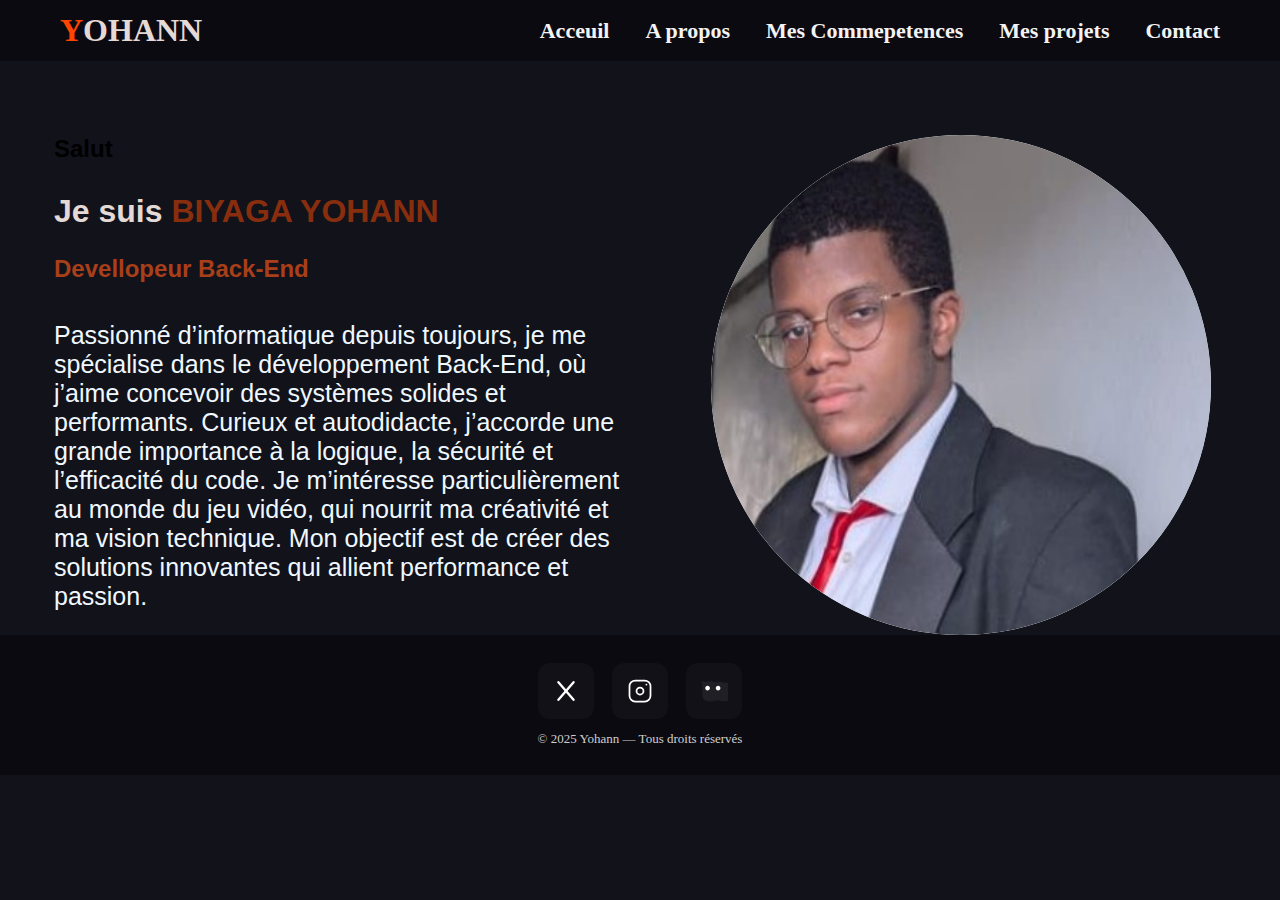
<file: index.html>
<!DOCTYPE html>
<html lang="en">
<head>
    <meta charset="UTF-8">
    <meta name="viewport" content="width=device-width, initial-scale=1.0">
    <title>  Yohann - Porfolio </title>
    <link rel="stylesheet" href="asset/CSS/style.css">
</head>
<body>
      
    <div class="navy">
        <nav>
            <h1> <span style="color: orangered;">Y</span>OHANN  </h1>
            <ul>
                <li><a href="index.html"> Acceuil </a></li>
                 <li><a href="Propos.html">  A propos  </a></li>
                  <li><a href=" Comepetences.html"> Mes Commepetences </a></li> 
                  <li><a href="Projets.html">  Mes projets </a></li>
                   <li><a href="Contact.html"> Contact </a></li>
            </ul>
        </nav>
    </div>

    <div class="Presentation">
             <div class="Home1">
                 <div class="Texte">
                  <h2 class="jb"> Salut  </h2>
                 <h1 > Je suis <span style="color: rgb(136, 46, 14);"> BIYAGA YOHANN </span></h1>
                 <h2 style="color:rgb(168, 63, 25)"> Devellopeur Back-End </h2>
                 <p>
                    Passionné d’informatique depuis toujours, 
                    je me spécialise dans le développement Back-End, 
                    où j’aime concevoir des systèmes solides et performants. Curieux et autodidacte, j’accorde une grande importance à la logique, la sécurité et l’efficacité du code. Je m’intéresse particulièrement au monde du jeu vidéo, qui nourrit ma créativité et ma vision technique. Mon objectif est de créer des solutions innovantes qui allient performance et passion.
                 </p>
                 </div>
             </div>
             <div class="Home2">
                <div class="images">
                 <img src="asset/Images/imag.jpg" alt="ROMAN">
                </div>
             </div>
    </div>

    <footer class="site-footer">
        <div class="footer-container">
            <div class="social-card">
                <a href="#" target="_blank" rel="noopener noreferrer" aria-label="X">
                    <!-- X / Twitter simplified SVG -->
                    <svg viewBox="0 0 24 24" xmlns="http://www.w3.org/2000/svg" aria-hidden="true" focusable="false">
                        <title>X</title>
                        <path d="M5.5 4.5l13 15" stroke="currentColor" stroke-width="2" stroke-linecap="round" stroke-linejoin="round" fill="none"/>
                        <path d="M18.5 4.5l-13 15" stroke="currentColor" stroke-width="2" stroke-linecap="round" stroke-linejoin="round" fill="none"/>
                    </svg>
                </a>
            </div>

            <div class="social-card">
                <a href="#" target="_blank" rel="noopener noreferrer" aria-label="Instagram">
                    <!-- Instagram simplified SVG -->
                    <svg viewBox="0 0 24 24" xmlns="http://www.w3.org/2000/svg" aria-hidden="true" focusable="false">
                        <title>Instagram</title>
                        <rect x="3" y="3" width="18" height="18" rx="5" ry="5" stroke="currentColor" stroke-width="1.5" fill="none"/>
                        <circle cx="12" cy="12" r="3" stroke="currentColor" stroke-width="1.5" fill="none"/>
                        <circle cx="17.5" cy="6.5" r="0.8" fill="currentColor"/>
                    </svg>
                </a>
            </div>

            <div class="social-card">
                <a href="#" target="_blank" rel="noopener noreferrer" aria-label="Discord">
                    <!-- Discord simplified SVG -->
                    <svg viewBox="0 0 24 24" xmlns="http://www.w3.org/2000/svg" aria-hidden="true" focusable="false">
                        <title>Discord</title>
                        <path d="M8.5 9.5c0 1.104-.895 2-2 2s-2-.896-2-2 .895-2 2-2 2 .896 2 2zm9 0c0 1.104-.895 2-2 2s-2-.896-2-2 .895-2 2-2 2 .896 2 2z" fill="currentColor"/>
                        <path d="M21 5s-1.5-1-4.5-1c-1.8 0-3 .6-3 .6s-.9-.4-2.2-.6C9.6 3 8 3.8 8 3.8S6.6 4 5 4c-3 0-4-1-4-1S2 6 2 9v6c0 3 2 5 2 5s2 1 5 1c3 0 6-1 6-1s3 1 6 1c3 0 5-2 5-5V9c0-3-1-4-1-4z" fill="currentColor" opacity="0.06"/>
                    </svg>
                </a>
            </div>
        </div>
        <p class="footer-copy">© 2025 Yohann — Tous droits réservés</p>
    </footer>

</body>
</html>
</file>
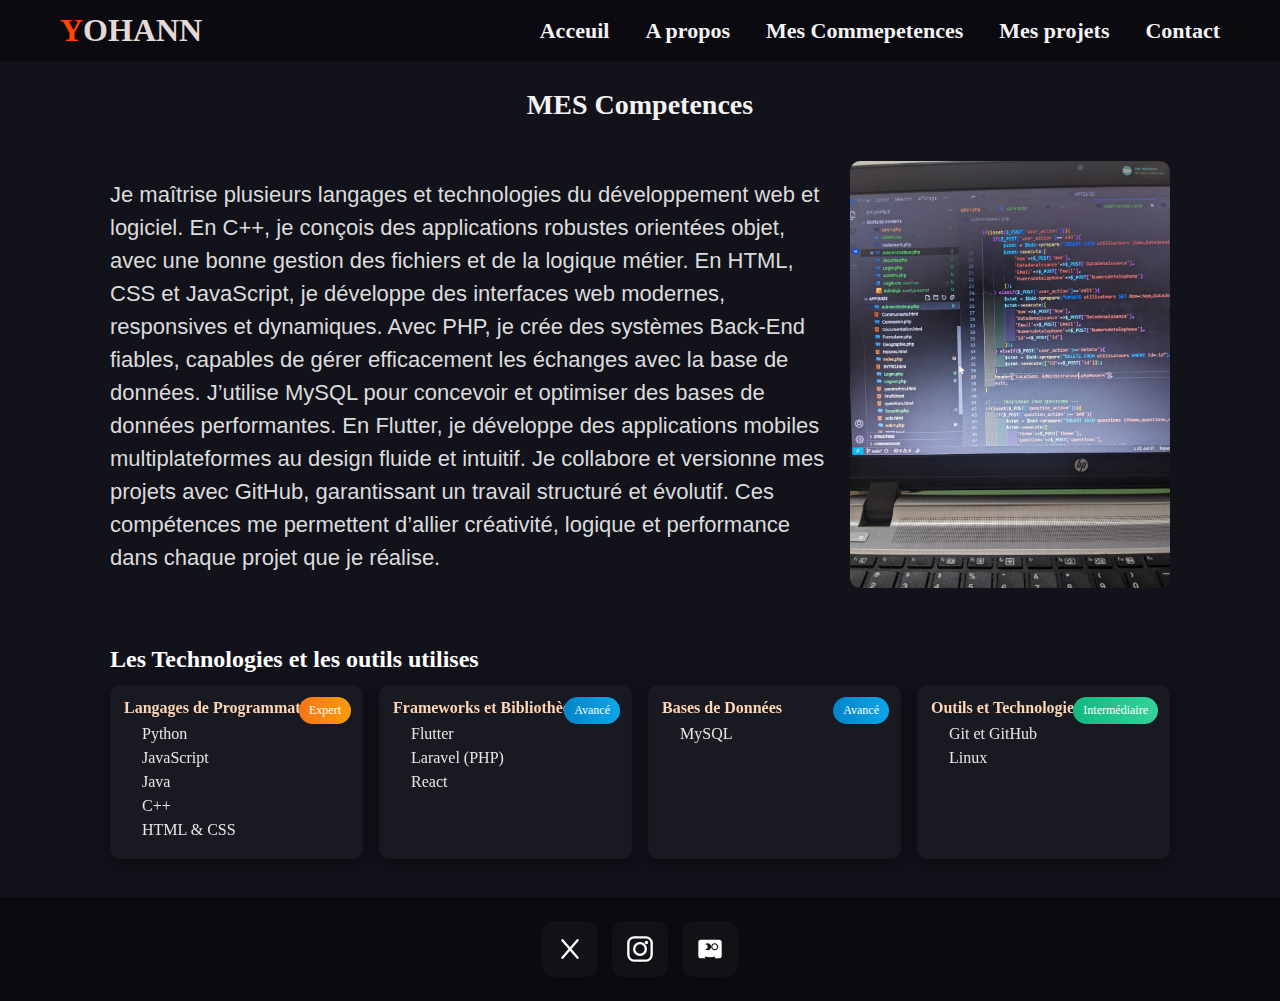
<file: Comepetences.html>
<!DOCTYPE html>
<html lang="en">
<head>
    <meta charset="UTF-8">
    <meta name="viewport" content="width=device-width, initial-scale=1.0">
    <title> Yohann - Porfolio </title>
    <link rel="stylesheet" href="asset/CSS/Compe.css">
</head>
<body>
        <div class="navy">
        <nav>
            <h1> <span style="color: orangered;">Y</span>OHANN  </h1>
            <ul>
                <li><a href="index.html"> Acceuil </a></li>
                 <li><a href="Propos.html">  A propos  </a></li>
                  <li><a href=" Competences.html"> Mes Commepetences </a></li> 
                  <li><a href="Projets.html">  Mes projets </a></li>
                   <li><a href="Contact.html"> Contact </a></li>
            </ul>
        </nav>
    </div>

  <h1> MES Competences </h1>

       <div class="presntation">
       <p>
        Je maîtrise plusieurs langages et technologies du développement web et logiciel.
En C++, je conçois des applications robustes orientées objet, avec une bonne gestion des fichiers et de la logique métier.
En HTML, CSS et JavaScript, je développe des interfaces web modernes, responsives et dynamiques.
Avec PHP, je crée des systèmes Back-End fiables, capables de gérer efficacement les échanges avec la base de données.
J’utilise MySQL pour concevoir et optimiser des bases de données performantes.
En Flutter, je développe des applications mobiles multiplateformes au design fluide et intuitif.
Je collabore et versionne mes projets avec GitHub, garantissant un travail structuré et évolutif.
Ces compétences me permettent d’allier créativité, logique et performance dans chaque projet que je réalise.
       </p>
        <div class="IMAGES">
            <img src="asset/Images/projet.jpg" alt="projet">
        </div>
       </div>

    <div class="Competences">
        <h2> Les Technologies et les outils utilises  </h2>
        <div class="skills-container">
            <div class="skill-card">
                <div class="skill-meta"><span class="skill-level expert">Expert</span></div>
                <h3>Langages de Programmation</h3>
                <ul>
                    <li>Python</li>
                    <li>JavaScript</li>
                    <li>Java</li>
                    <li>C++</li>
                    <li>HTML &amp; CSS</li>
                </ul>
            </div>
            <div class="skill-card">
                <div class="skill-meta"><span class="skill-level avance">Avancé</span></div>
                <h3>Frameworks et Bibliothèques</h3>
                <ul>
                   <li>Flutter</li>
                   <li>Laravel (PHP)</li>
                    <li>React</li>
                </ul>
            </div>
            <div class="skill-card">
                <div class="skill-meta"><span class="skill-level avance">Avancé</span></div>
                <h3>Bases de Données</h3>
                <ul>
                    <li>MySQL</li>
                </ul>
            </div>
            <div class="skill-card">
                <div class="skill-meta"><span class="skill-level inter">Intermédiaire</span></div>
                <h3>Outils et Technologies</h3>
                <ul>
                    <li>Git et GitHub</li>
                    <li>Linux</li>
                </ul>
            </div>
        </div>

    </div>

    <footer class="site-footer">
        <div class="footer-container">
            <div class="social-card">
                <a href="#" target="_blank" rel="noopener noreferrer" aria-label="X">
                    <!-- X / Twitter simplified SVG -->
                    <svg viewBox="0 0 24 24" xmlns="http://www.w3.org/2000/svg" aria-hidden="true" focusable="false">
                        <title>X</title>
                        <path d="M5.5 4.5l13 15" stroke="currentColor" stroke-width="2" stroke-linecap="round" stroke-linejoin="round" fill="none"/>
                        <path d="M18.5 4.5l-13 15" stroke="currentColor" stroke-width="2" stroke-linecap="round" stroke-linejoin="round" fill="none"/>
                    </svg>
                </a>
            </div>

            <div class="social-card">
                <a href="#" target="_blank" rel="noopener noreferrer" aria-label="Instagram">
                    <!-- Instagram simplified SVG -->
                    <svg viewBox="0 0 24 24" xmlns="http://www.w3.org/2000/svg" aria-hidden="true" focusable="false">
                        <title>Instagram</title>
                        <rect x="2" y="2" width="20" height="20" rx="5" ry="5" stroke="currentColor" stroke-width="2" fill="none"/>
                        <circle cx="12" cy="12" r="5" stroke="currentColor" stroke-width="2" fill="none"/>
                        <circle cx="17.5" cy="6.5" r="1.5" fill="currentColor"/>
                    </svg>
                </a>
            </div>

            <div class="social-card">
                <a href="#" target="_blank" rel="noopener noreferrer" aria-label="Discord">
                    <!-- Discord simplified SVG -->
                    <svg viewBox="0 0 24 24" xmlns="http://www.w3.org/2000/svg" aria-hidden="true" focusable="false">
                        <title>Discord</title>
                        <path d="M8 12c1.104 0 2-.896 2-2s-.896-2-2-2-2 .896-2 2 .896 2 2 2zm8 0c1.104 0 2-.896 2-2s-.896-2-2-2-2 .896-2 2 .896 2 2 2z" fill="currentColor"/>
                        <path d="M20 4h-16c-1.104 0-2 .896-2 2v12c0 1.104.896 2 2 2h4l-.5-1.5c1.5.5 3 .5 4.5.5s3-.167 4.5-.5l-.5 1.5h4c1.104 0 2-.896 2-2v-12c0-1.104-.896-2-2-2zm-10 9c-1.657 0-3-1.343-3-3s1.343-3 3-3 3 1.343 3 3-1.343 3-3 3zm6 0c-1.657 0-3-1.343-3-3s1.343-3 3-3 3 1.343 3 3-1.343 3-3 3z" fill="currentColor"/>
                    </svg>
                </a>
        </div>
    </footer>

       
</body>
</html>
</file>
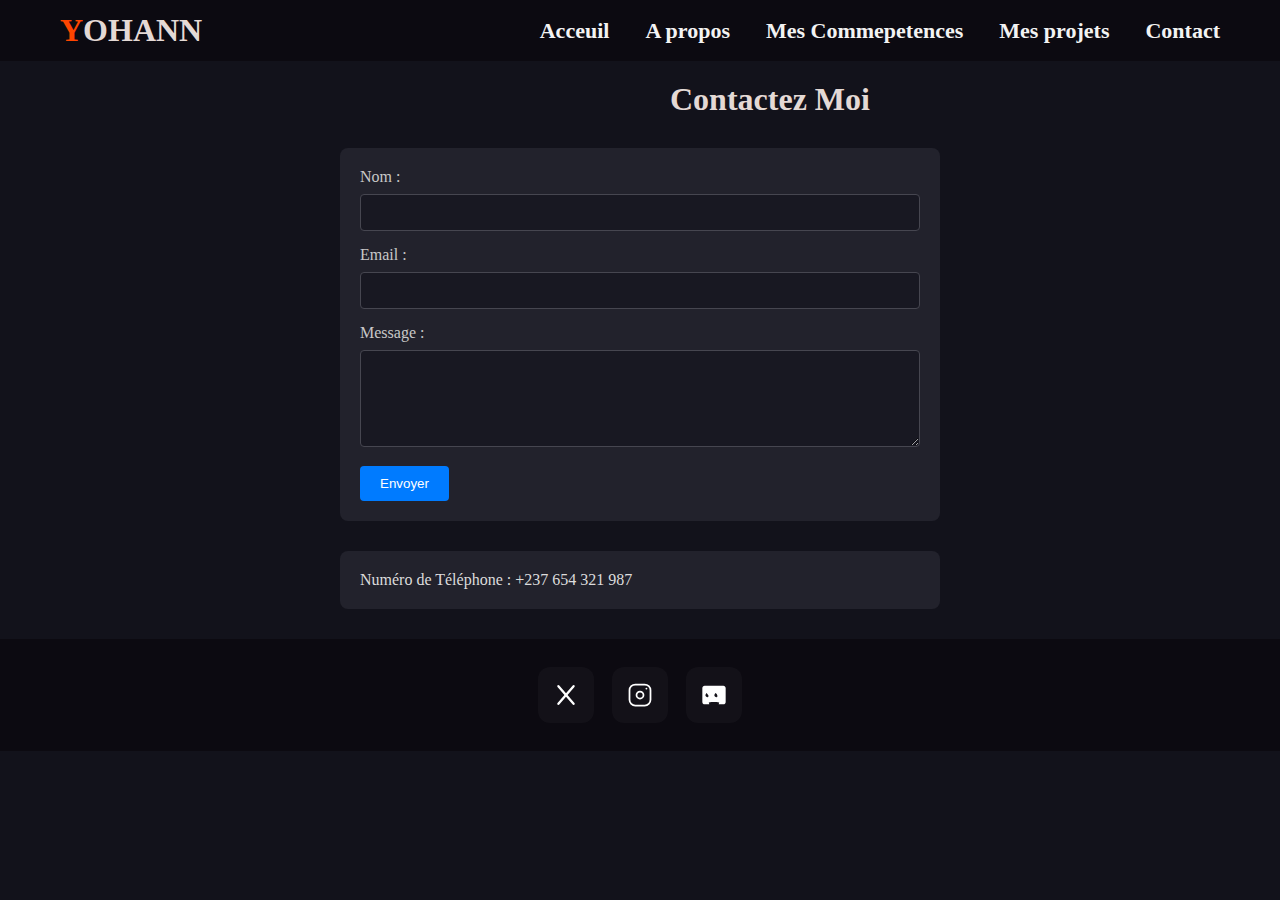
<file: Contact.html>
<!DOCTYPE html>
<html lang="en">
<head>
    <meta charset="UTF-8">
    <meta name="viewport" content="width=device-width, initial-scale=1.0">
    <title>Yohann- Porfolio </title>
    <link rel="stylesheet" href="asset/CSS/Cont.css">
</head>
<body>
       <div class="navy">
        <nav>
            <h1> <span style="color: orangered;">Y</span>OHANN  </h1>
            <ul>
                <li><a href="index.html"> Acceuil </a></li>
                 <li><a href="Propos.html">  A propos  </a></li>
                  <li><a href=" Comepetences.html"> Mes Commepetences </a></li> 
                  <li><a href="Projets.html">  Mes projets </a></li>
                   <li><a href="Contact.html"> Contact </a></li>
            </ul>
        </nav>
    </div>

    <h1 class="job"> Contactez Moi </h1>
    <div class="contact-form">
        <form action="mailto:">
            <label for="name">Nom :</label>
            <input type="text" id="name" name="name" required>

            <label for="email">Email :</label>
            <input type="email" id="email" name="email" required>

            <label for="message">Message :</label>
            <textarea id="message" name="message" rows="5" required></textarea>

            <button type="submit">Envoyer</button>
            
        </form>

    </div>

    <div class="info">
        Numéro de Téléphone : +237 654 321 987
        <br>    
    </div>
 
        <footer class="site-footer">
      <div class="footer-container">
        <div class="social-card">
          <a href="#" aria-label="X">
            <!-- SVG X ici -->
                <!-- X / Twitter simplified SVG -->
                    <svg viewBox="0 0 24 24" xmlns="http://www.w3.org/2000/svg" aria-hidden="true" focusable="false">
                        <title>X</title>
                        <path d="M5.5 4.5l13 15" stroke="currentColor" stroke-width="2" stroke-linecap="round" stroke-linejoin="round" fill="none"/>
                        <path d="M18.5 4.5l-13 15" stroke="currentColor" stroke-width="2" stroke-linecap="round" stroke-linejoin="round" fill="none"/>
                    </svg>
          </a>
        </div>
        <div class="social-card">
          <a href="#" aria-label="Instagram">
            <!-- SVG Instagram ici -->
               <svg viewBox="0 0 24 24" xmlns="http://www.w3.org/2000/svg" aria-hidden="true" focusable="false">
                        <title>Instagram</title>
                        <rect x="3" y="3" width="18" height="18" rx="5" ry="5" stroke="currentColor" stroke-width="1.5" fill="none"/>
                        <circle cx="12" cy="12" r="3" stroke="currentColor" stroke-width="1.5" fill="none"/>
                        <circle cx="17.5" cy="6.5" r="0.8" fill="currentColor"/>
                    </svg>
          </a>
        </div>
        <div class="social-card">
          <a href="#" aria-label="Discord">
            <!-- SVG Discord ici -->
                <svg viewBox="0 0 24 24" xmlns="http://www.w3.org/2000/svg" aria-hidden="true" focusable="false">
                          <title>Discord</title>
                          <path d="M8 12c1.104 0 2-.896 2-2s-.896-2-2-2-2 .896-2 2 .896 2 2 2zm8 0c1.104 0 2-.896 2-2s-.896-2-2-2-2 .896-2 2 .896 2 2 2z" fill="currentColor"/>
                          <path d="M20 4h-16c-1.104 0-2 .896-2 2v12c0 1.104.896 2 2 2h4l-.5-1.5c1.5-.5 3-.5 4.5-.5s3 .083 4.5.5l-.5 1.5h4c1.104 0 2-.896 2-2v-12c0-1.104-.896-2-2-2zm-4.667 9.333c-.667.667-1.833.667-2.5 0s-.667-1.833 0-2.5.833-.667 1.5 0 .833 1.833 0 2.5zm-7.666 0c-.667.667-1.833.667-2.5 0s-.667-1.833 0-2.5.833-.667 1.5 0 .833 1.833 0 2.5z" fill="currentColor"/>
                      </svg>
          </a>
        </div>
      </div>
    </footer>
</body>
</html>
</file>
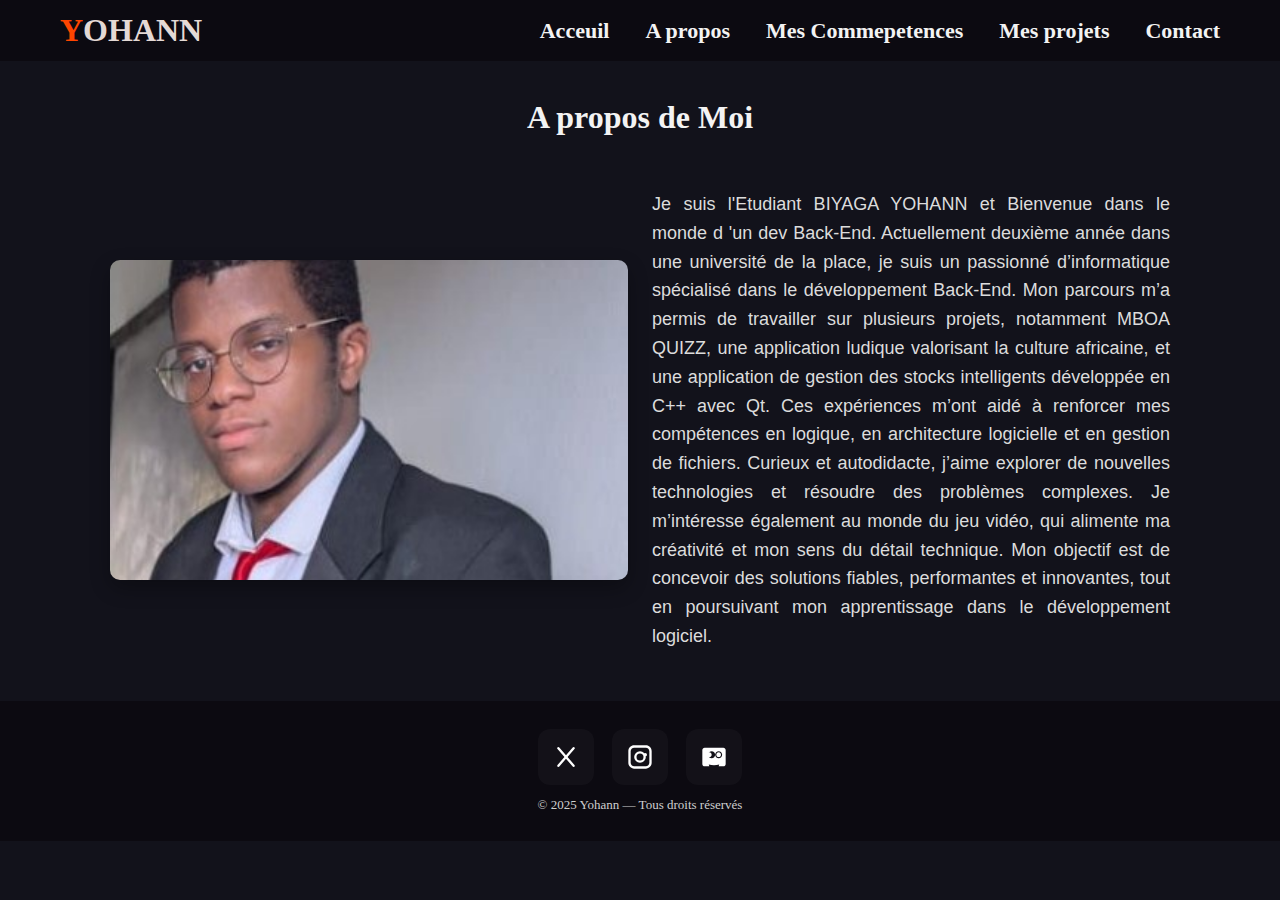
<file: Propos.html>
<!DOCTYPE html>
<html lang="en">
<head>
    <meta charset="UTF-8">
    <meta name="viewport" content="width=device-width, initial-scale=1.0">
    <title> Yohann - Porfolio</title>
    <link rel="stylesheet" href="asset/CSS/propos.css">
</head>
<body>
        <div class="navy">
        <nav>
            <h1> <span style="color: orangered;">Y</span>OHANN  </h1>
            <ul>
                <li><a href="index.html"> Acceuil </a></li>
                 <li><a href="Propos.html">  A propos  </a></li>
                  <li><a href=" Comepetences.html"> Mes Commepetences </a></li> 
                  <li><a href="Projets.html">  Mes projets </a></li>
                   <li><a href="Contact.html"> Contact </a></li>
            </ul>
        </nav>
    </div>

     <div class="PRESENTATATION">
          <h1> A propos de Moi </h1>
           
          <div class="IMG">
            <img src="asset/Images/imag.jpg" alt="YOHANN">
          </div>

          <div class="TEXTE">
            <p style="font-family: 'Segoe UI', Tahoma, Geneva, Verdana, sans-serif;">
                Je suis l'Etudiant  BIYAGA YOHANN et Bienvenue dans le monde d 'un dev Back-End. Actuellement  deuxième année dans une université de la place, je suis un passionné d’informatique spécialisé dans le développement Back-End.
Mon parcours m’a permis de travailler sur plusieurs projets, notamment MBOA QUIZZ, une application ludique valorisant la culture africaine, et une application de gestion des stocks intelligents développée en C++ avec Qt.
Ces expériences m’ont aidé à renforcer mes compétences en logique, en architecture logicielle et en gestion de fichiers.
Curieux et autodidacte, j’aime explorer de nouvelles technologies et résoudre des problèmes complexes.
Je m’intéresse également au monde du jeu vidéo, qui alimente ma créativité et mon sens du détail technique.
Mon objectif est de concevoir des solutions fiables, performantes et innovantes, tout en poursuivant mon apprentissage dans le développement logiciel.
            </p>
          </div>
     </div>

         <footer class="site-footer">
      <div class="footer-container">
        <div class="social-card">
          <a href="#" aria-label="X">
            <!-- SVG X ici -->
                <!-- X / Twitter simplified SVG -->
                    <svg viewBox="0 0 24 24" xmlns="http://www.w3.org/2000/svg" aria-hidden="true" focusable="false">
                        <title>X</title>
                        <path d="M5.5 4.5l13 15" stroke="currentColor" stroke-width="2" stroke-linecap="round" stroke-linejoin="round" fill="none"/>
                        <path d="M18.5 4.5l-13 15" stroke="currentColor" stroke-width="2" stroke-linecap="round" stroke-linejoin="round" fill="none"/>
                    </svg>
          </a>
        </div>
        <div class="social-card">
          <a href="#" aria-label="Instagram">
            <!-- SVG Instagram ici -->
                <!-- Instagram simplified SVG -->
                    <svg viewBox="0 0 24 24" xmlns="http://www.w3.org/2000/svg" aria-hidden="true" focusable="false">
                        <title>Instagram</title>
                        <path d="M7 2C4.243 2 2 4.243 2 7v10c0 2.757 2.243 5 5 5h10c2.757 0 5-2.243 5-5V7c0-2.757-2.243-5-5-5H7zm10 2c1.654 0 3 1.346 3 3v10c0 1.654-1.346 3-3 3H7c-1.654 0-3-1.346-3-3V7c0-1.654 1.346-3 3-3h10zm-5 3a5 5 0 100 10 5 5 0 000-10zm0 2a3 3 0 110 6 3 3 0 010-6zm4.5-.5a1.5 1.5 0 100 3 1.5 1.5 0 000-3z" fill="currentColor"/>
                    </svg>
          </a>
        </div>
        <div class="social-card">
          <a href="#" aria-label="Discord">
            <!-- SVG Discord ici -->
                <!-- Discord simplified SVG -->
                    <svg viewBox="0 0 24 24" xmlns="http://www.w3.org/2000/svg" aria-hidden="true" focusable="false">
                        <title>Discord</title>
                        <path d="M8 12c1.104 0 2-.896 2-2s-.896-2-2-2-2 .896-2 2 .896 2 2 2zm8 0c1.104 0 2-.896 2-2s-.896-2-2-2-2 .896-2 2 .896 2 2 2z" fill="currentColor"/>
                        <path d="M20 4h-16c-1.104 0-2 .896-2 2v12c0 1.104.896 2 2 2h4l-.5-1.5c1.5.5 3 .5 4.5.5s3-.167 4.5-.5l-.5 1.5h4c1.104 0 2-.896 2-2v-12c0-1.104-.896-2-2-2zm-10 9c-1.657 0-3-1.343-3-3s1.343-3 3-3 3 1.343 3 3-1.343 3-3 3zm6 0c-1.657 0-3-1.343-3-3s1.343-3 3-3 3 1.343 3 3-1.343 3-3 3z" fill="currentColor"/>
                    </svg>
          </a>
        </div>
      </div>
      <p class="footer-copy">© 2025 Yohann — Tous droits réservés</p>
    </footer>
</body>
</html>
</file>
<file: asset/CSS/style.css>
*
{
    margin: 0;
    box-sizing: border-box;
    list-style: none;
     
}

body
{
    background-color: rgb(18, 18, 27);
}
.navy
{
   background-color: rgb(12, 10, 17);
}

nav
{
  display: flex;
  align-items: center;
  justify-content: space-between;
  max-width: 1200px;
  margin: 0 auto;
  padding: 12px 20px;
  gap: 12px;
}

h1
{
  color: rgb(228, 217, 213);
}

nav ul 
{
  display: flex;
  gap: 36px;
  align-items: center;
  padding: 0;
  margin: 0;
}

nav ul li a
{
  text-decoration: none;
  color: rgb(243, 243, 243);
  font-size: 22px;
  font-weight: 600;
}

li:hover , a:hover
{
    color: blue;
    text-decoration: underline;
}


.Presentation
{
   display: grid;
   grid-template-columns: 1fr 1fr ;
  margin-top: 29px;
  min-height: 420px;
  gap: 12px;
  align-items: center;
  padding: 0 24px;
}

.Home1
{
  height: 100%;
  width: 100%;  
}

.Texte
{
    gap: 24px;
    padding-top: 45px;
    margin-left: 30px;
        font-family: 'Segoe UI', Tahoma, Geneva, Verdana, sans-serif;
}

.Texte p{
 margin-top: 38px; font-size: 25px; color: aliceblue;
}

p:hover
{
    color: rgb(179, 131, 114);
    transition: all 0.5s ease-in-out;
}

.jb{
  margin-bottom: 30px;
}

.Texte h1{
margin-bottom: 25px;

}


.Home2
{  height: 100%;
  width: 100%;
}

.images
{
  background-color: rgb(229, 236, 236);
  margin-top: 45px;
  align-items: center;
  width: 500px;
  max-width: 90%;
  height: auto;
  aspect-ratio: 1/1;
  margin-left: 65px;
  border-radius: 50%;
  overflow: hidden;
}

img
{
  height: 100%;
  width: 100%;
  object-fit: cover;
  border-radius: 50%;
}

.images:hover
{
    transform: scale(1.1);
    transition: all 0.5s ease-in-out;
}

/* Footer styles */
.site-footer {
  background: #0c0a11;
  color: #fff;
  padding: 28px 16px;
  display: flex;
  flex-direction: column;
  align-items: center;
  gap: 12px;
}

.footer-container {
  display: flex;
  gap: 18px;
  align-items: center;
  justify-content: center;
  flex-wrap: wrap;
}

.social-card a {
  display: inline-flex;
  align-items: center;
  justify-content: center;
  width: 56px;
  height: 56px;
  border-radius: 12px;
  background: rgba(255,255,255,0.03);
  color: #ffffff;
  transition: transform .18s ease, background .18s ease;
}

.social-card a svg {
  width: 28px;
  height: 28px;
  display: block;
  color: #fff; /* stroke/fill inherit via currentColor */
}

.social-card a:hover {
  transform: translateY(-6px);
  background: linear-gradient(135deg, #ff7a18 0%, #ffb199 100%);
}

.footer-copy {
  color: #cfcfcf;
  font-size: 13px;
  margin: 0;
}

@media (max-width: 520px) {
  .social-card a { width:48px; height:48px; }
  .social-card a svg { width:22px; height:22px; }
}

/* Responsive breakpoints */
@media (max-width: 900px) {
  nav ul { gap: 22px; }
  nav ul li a { font-size: 18px; }
  .Presentation { grid-template-columns: 1fr; padding: 18px; min-height: auto; }
  .Home2 { order: -1; /* show image above text on mid screens if desired */ }
  .images { width: 420px; aspect-ratio: 1/1; margin-left: auto; margin-right: auto; }
  .Texte p { font-size: 20px; }
}

@media (max-width: 600px) {
  nav { padding: 10px 14px; }
  nav ul { gap: 16px; }
  nav ul li a { font-size: 16px; }
  .Presentation { gap: 18px; }
  .images { width: 320px; }
  .Texte { padding-top: 18px; margin-left: 8px; }
  .Texte p { font-size: 16px; line-height: 1.4; }
}

@media (max-width: 420px) {
  nav ul { gap: 10px; flex-wrap: wrap; justify-content: center; }
  nav ul li a { font-size: 15px; }
  h1 { font-size: 20px; }
  .Texte h1 { font-size: 22px; }
  .Texte p { font-size: 15px; }
  .images { width: 220px; }
  .navy nav { right: 0; }
  .footer-copy { font-size: 12px; }
}
</file>
<file: asset/CSS/Compe.css>
*
{
    margin: 0;
    box-sizing: border-box;
    list-style: none;
}

body
{
    background-color: rgb(18, 18, 27);
}
.navy
{
   background-color: rgb(12, 10, 17);
}

nav
{
  display: flex;
  align-items: center;
  justify-content: space-between;
  max-width: 1200px;
  margin: 0 auto;
  padding: 12px 20px;
  gap: 12px;
}

h1
{
  color: rgb(228, 217, 213);
}

nav ul 
{
  display: flex;
  gap: 36px;
  align-items: center;
  font-size: 20px;
  padding: 0;
  margin: 0;
}

nav ul li a
{
  text-decoration: none;
  color: rgb(243, 243, 243);
  font-size: 22px;
  font-weight: 600;
}

li:hover , a:hover
{
    color: blue;
    text-decoration: underline;
}
/* Header page title */
body > h1 { text-align:center; margin:28px 12px; font-size:28px; color:#f3f3f3; }

/* Présentation */
.presntation, .Presentation {
  max-width:1100px;
  margin: 10px auto 30px auto;
  padding: 12px 20px;
  display: grid;
  grid-template-columns: 1fr 320px;
  gap: 18px;
  align-items: center;
}

.presntation p { font-size:22px; line-height:1.5; color:#dcdcdc; 
font-family: 'Segoe UI', Tahoma, Geneva, Verdana, sans-serif ; }
img
{
    width: 100%;
    border-radius: 10px;

}
.IMAGES, .images { width:100%; height:100%;  border-radius:12px; min-height:220px; }

/* Competences grid */
.Competences { max-width:1100px; margin: 26px auto; padding: 12px 20px; }
.Competences h2 { color:#fff; margin-bottom:12px; text-align:left; }
.skills-container { display:grid; grid-template-columns: repeat(4,1fr); gap:16px; }
.skill-card {
  background: rgba(255,255,255,0.03);
  padding:14px;
  border-radius:10px;
  min-height:120px;
  position: relative;
  overflow: hidden;
  transform: translateZ(0);
  transition: transform .22s cubic-bezier(.2,.9,.2,1), box-shadow .22s ease;
}
.skill-card h3 { margin-bottom:8px; font-size:16px; color:#ffd6b3; }
.skill-card ul { margin:0; padding-left:18px; color:#e6e6e6; }
.skill-card li { margin-bottom:6px; }

/* translation / hover animation for skill cards */
.skill-card:hover {
  transform: translateY(-8px);
  box-shadow: 0 14px 28px rgba(2,6,23,0.6);
}

/* skill level badge */
.skill-meta { position: absolute; top: 12px; right: 12px; z-index: 3; }
.skill-level {
  display: inline-block;
  padding: 6px 10px;
  border-radius: 20px;
  font-size: 12px;
  color: #fff;
  background: rgba(0,0,0,0.35);
  backdrop-filter: blur(4px);
  transform: translateY(0);
  transition: transform .22s ease, box-shadow .22s ease, background .22s ease;
}
.skill-card:hover .skill-level { transform: translateY(-4px); box-shadow: 0 6px 12px rgba(0,0,0,0.45); }

/* level colors */
.skill-level.expert { background: linear-gradient(90deg,#f97316,#f59e0b); }
.skill-level.avance { background: linear-gradient(90deg,#0284c7,#0ea5e9); }
.skill-level.inter { background: linear-gradient(90deg,#10b981,#34d399); }

/* Footer (footer present in HTML) */
.site-footer { background:#0c0a11; color:#fff; padding:24px 12px; display:flex; flex-direction:column; align-items:center; gap:12px; }
.footer-container { display:flex; gap:14px; align-items:center; justify-content:center; flex-wrap:wrap; }
.social-card a { display:inline-flex; align-items:center; justify-content:center; width:56px; height:56px; border-radius:12px; background:rgba(255,255,255,0.03); color:#fff; transition:transform .18s ease, background .18s ease; }
.social-card a svg { width:28px; height:28px; color:currentColor; }
.social-card a:hover { transform:translateY(-6px); background:linear-gradient(135deg,#ff7a18 0%,#ffb199 100%); }
.footer-copy { color:#cfcfcf; font-size:13px; margin:0; }

/* Responsive breakpoints */
@media (max-width: 1000px) {
  .presntation { grid-template-columns: 1fr 280px; }
  .skills-container { grid-template-columns: repeat(2,1fr); }
}

@media (max-width: 760px) {
  nav { padding:10px 14px; }
  nav ul { gap:14px; }
  nav ul li a { font-size:15px; }
  .presntation { grid-template-columns: 1fr; padding:12px; }
  .IMAGES, .images { margin:12px auto 0; width:80%; min-height:180px; }
  .skills-container { grid-template-columns: 1fr; }
  .skill-card { min-height:unset; }
}

@media (max-width: 420px) {
  nav h1 { font-size:18px; }
  body > h1 { font-size:20px; }
  .presntation p { font-size:15px; }
  .IMAGES, .images { width:100%; min-height:140px; border-radius:10px; }
  .social-card a { width:48px; height:48px; }
  .social-card a svg { width:20px; height:20px; }
  .footer-copy { font-size:12px; }
}

/* petites améliorations visuelles */
.skill-card { box-shadow: 0 6px 18px rgba(0,0,0,0.45); }
.presntation, .Competences { transition: all .18s ease; }
</file>
<file: asset/CSS/Cont.css>
*
{
    margin: 0;
    box-sizing: border-box;
    list-style: none;
}

body
{
    background-color: rgb(18, 18, 27);
}
.navy
{
   background-color: rgb(12, 10, 17);
}

nav
{
  display: flex;
  align-items: center;
  justify-content: space-between;
  max-width: 1200px;
  margin: 0 auto;
  padding: 12px 20px;
  gap: 12px;
}

h1
{
  color: rgb(228, 217, 213);
}

nav ul 
{
  display: flex;
  gap: 36px;
  align-items: center;
  font-size: 20px;
  padding: 0;
  margin: 0;
}

nav ul li a
{
  text-decoration: none;
  color: rgb(243, 243, 243);
  font-size: 22px;
  font-weight: 600;
}

li:hover , a:hover
{
    color: blue;
    text-decoration: underline;
}

/* Responsive contact form */
.contact-form {
    max-width: 600px;
    margin: 30px auto;
    padding: 20px;
    background-color: rgb(34, 34, 44);
    border-radius: 8px;
    box-sizing: border-box;
}

.contact-form h2
{
    margin-bottom: 20px;
    color: rgb(255, 255, 255);
}

.contact-form label
{
    display: block;
    margin-bottom: 8px;
    color: rgb(200, 200, 200);
}

.contact-form input,
.contact-form textarea
{
    width: 100%;
    padding: 10px;
    margin-bottom: 15px;
    border: 1px solid rgb(70, 70, 80);
    border-radius: 4px;
    background-color: rgb(24, 24, 34);
    color: rgb(255, 255, 255);
}

.contact-form button
{
    padding: 10px 20px;
    background-color: rgb(0, 123, 255);
    color: rgb(255, 255, 255);
    border: none;
    border-radius: 4px;
    cursor: pointer;
}

.contact-form button:hover
{
    background-color: rgba(11, 23, 36, 0.671);
    transform: translateX(29);
}

/* Responsive info block */
.info {
    max-width: 600px;
    margin: 30px auto;
    padding: 20px;
    background-color: rgb(34, 34, 44);
    border-radius: 8px;
    color: rgb(220, 220, 220);
    box-sizing: border-box;
}
 
/* Responsive job block */
.job {
        margin-left: 670px;
        margin-top: 20px;
        font-weight: bold;
}

/* Responsive breakpoints */
@media (max-width: 900px) {
    nav ul { gap: 22px; font-size: 18px; }
    .contact-form, .info { max-width: 90vw; padding: 16px; }
    .job { margin-left: 0; text-align: center; margin-top: 18px; }
}

@media (max-width: 600px) {
    nav { padding: 10px 14px; }
    nav ul { gap: 16px; font-size: 16px; }
    .contact-form, .info { padding: 10px; }
    .contact-form h2 { font-size: 20px; }
    .job { font-size: 16px; }
}

@media (max-width: 420px) {
    nav ul { gap: 10px; flex-wrap: wrap; justify-content: center; }
    nav ul li a { font-size: 15px; }
    h1 { font-size: 20px; }
    .contact-form h2 { font-size: 16px; }
    .contact-form, .info { padding: 6px; }
    .job { font-size: 14px; }
}

/* Footer styles */
.site-footer {
    background: #0c0a11;
    color: #fff;
    padding: 28px 16px;
    display: flex;
    flex-direction: column;
    align-items: center;
    gap: 12px;
}

.footer-container {
    display: flex;
    gap: 18px;
    align-items: center;
    justify-content: center;
    flex-wrap: wrap;
}

.social-card a {
    display: inline-flex;
    align-items: center;
    justify-content: center;
    width: 56px;
    height: 56px;
    border-radius: 12px;
    background: rgba(255,255,255,0.03);
    color: #ffffff;
    transition: transform .18s ease, background .18s ease;
}

.social-card a svg {
    width: 28px;
    height: 28px;
    display: block;
    color: #fff; /* stroke/fill inherit via currentColor */
}

.social-card a:hover {
    transform: translateY(-6px);
    background: linear-gradient(135deg, #ff7a18 0%, #ffb199 100%);
}

.footer-copy {
    color: #cfcfcf;
    font-size: 13px;
    margin: 0;
}

@media (max-width: 520px) {
    .social-card a { width:48px; height:48px; }
    .social-card a svg { width:22px; height:22px; }
}
</file>
<file: asset/CSS/propos.css>
*{
    margin: 0;
    box-sizing: border-box;
    list-style: none;
    
}

body
{
    background-color: rgb(18, 18, 27);
}
.navy
{
   background-color: rgb(12, 10, 17);
}

nav
{
  display: flex;
  align-items: center;
  justify-content: space-between;
  max-width: 1200px;
  margin: 0 auto;
  padding: 12px 20px;
  gap: 12px;
}

h1
{
  color: rgb(228, 217, 213);
}

nav ul 
{
  display: flex;
  gap: 36px;
  align-items: center;
  padding: 0;
  margin: 0;
}

nav ul li a
{
  text-decoration: none;
  color: rgb(243, 243, 243);
  font-size: 22px;
  font-weight: 600;
}

li:hover , a:hover
{
    color: blue;
    text-decoration: underline;
}

/* Main presentation section */
.PRESENTATATION {
  max-width: 1100px;
  margin: 26px auto;
  padding: 12px 20px;
  display: grid;
  grid-template-columns: 1fr 1fr;
  gap: 24px;
  align-items: center;
}

.PRESENTATATION > h1 { 
  grid-column: 1 / -1;
  text-align: center; 
  margin-bottom: 18px; 
  font-size: 32px; 
  color: #f3f3f3; 
}

.IMG {
  width: 100%;
  height: 320px;
  border-radius: 12px;
  box-shadow: 0 8px 20px rgba(0,0,0,0.3);
}

img {
  width: 100%;
  height: 100%;
  border-radius: 10px;
  object-fit: cover;
}

.TEXTE {
  padding: 12px 0;
  
}

.TEXTE p {
  font-size: 18px;
  line-height: 1.6;
  color: #dcdcdc;
  text-align: justify;
}




/* Footer styles */
.site-footer {
  background: #0c0a11;
  color: #fff;
  padding: 28px 16px;
  display: flex;
  flex-direction: column;
  align-items: center;
  gap: 12px;
}

.footer-container {
  display: flex;
  gap: 18px;
  align-items: center;
  justify-content: center;
  flex-wrap: wrap;
}

.social-card a {
  display: inline-flex;
  align-items: center;
  justify-content: center;
  width: 56px;
  height: 56px;
  border-radius: 12px;
  background: rgba(255,255,255,0.03);
  color: #ffffff;
  transition: transform .18s ease, background .18s ease;
}

.social-card a svg {
  width: 28px;
  height: 28px;
  display: block;
  color: #fff;
}

.social-card a:hover {
  transform: translateY(-6px);
  background: linear-gradient(135deg, #ff7a18 0%, #ffb199 100%);
}

.footer-copy {
  color: #cfcfcf;
  font-size: 13px;
  margin: 0;
}

/* Responsive breakpoints */
@media (max-width: 1000px) {
  .PRESENTATATION {
    grid-template-columns: 1fr;
    gap: 18px;
  }
  .IMG { height: 280px; }
}

@media (max-width: 760px) {
  nav { padding: 10px 14px; }
  nav ul { gap: 14px; }
  nav ul li a { font-size: 15px; }
  
  .PRESENTATATION { padding: 12px; }
  .PRESENTATATION > h1 { font-size: 24px; margin-bottom: 18px; }
  
  .IMG { height: 240px; }
  .TEXTE p { font-size: 16px; line-height: 1.5; }
}

@media (max-width: 420px) {
  nav h1 { font-size: 18px; }
  nav ul { gap: 10px; flex-wrap: wrap; justify-content: center; }
  nav ul li a { font-size: 14px; }
  
  .PRESENTATATION > h1 { font-size: 20px; margin-bottom: 14px; }
  
  .IMG { height: 180px; }
  .TEXTE p { font-size: 14px; line-height: 1.4; text-align: left; }
  
  .social-card a { width: 48px; height: 48px; }
  .social-card a svg { width: 20px; height: 20px; }
  .footer-copy { font-size: 12px; }
}

@media (max-width: 520px) {
    .social-card a { width:48px; height:48px; }
    .social-card a svg { width:22px; height:22px; }
}
</file>
